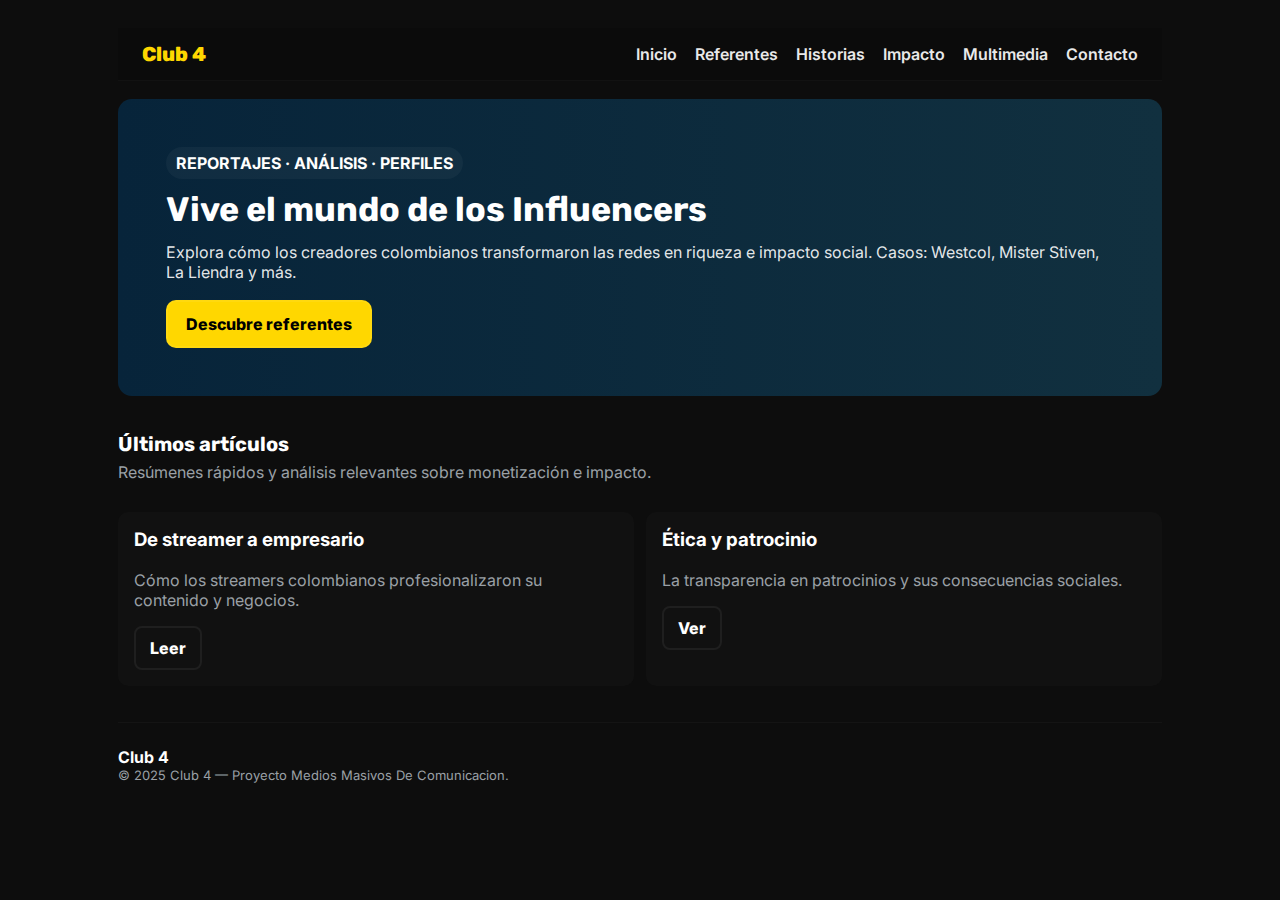
<file: index.html>
<!doctype html>
<html lang="es">
<head>
  <meta charset="utf-8" />
  <meta name="viewport" content="width=device-width,initial-scale=1" />
  <title>Inicio — Club 4</title>
  <link href="https://fonts.googleapis.com/css2?family=Inter:wght@300;400;600;800&family=Rubik:wght@500;700&display=swap" rel="stylesheet">
  <link rel="stylesheet" href="style.css">
</head>
<body>
  <div class="container">
    <header class="navbar">
      <div class="logo">Club 4</div>
      <nav>
        <ul class="nav-links">
          <li><a href="index.html">Inicio</a></li>
          <li><a href="referentes.html">Referentes</a></li>
          <li><a href="historias.html">Historias</a></li>
          <li><a href="impacto.html">Impacto</a></li>
          <li><a href="multimedia.html">Multimedia</a></li>
          <li><a href="contacto.html">Contacto</a></li>
        </ul>
      </nav>
    </header>

    <main>
      <section class="hero">
        <div class="text">
          <span style="display:inline-block;padding:6px 10px;border-radius:999px;background:rgba(255,255,255,0.04);font-weight:700;margin-bottom:10px">REPORTAJES · ANÁLISIS · PERFILES</span>
          <h1>Vive el mundo de los Influencers</h1>
          <p>Explora cómo los creadores colombianos transformaron las redes en riqueza e impacto social. Casos: Westcol, Mister Stiven, La Liendra y más.</p>
          <a class="btn" href="referentes.html">Descubre referentes</a>
        </div>
      </section>

      <section class="section">
        <div class="section-header">
          <div>
            <h2>Últimos artículos</h2>
            <p class="lead">Resúmenes rápidos y análisis relevantes sobre monetización e impacto.</p>
          </div>
        </div>
        <!-- ejemplo de artículos -->
        <div style="display:flex;gap:12px;flex-wrap:wrap;">
          <article style="background:#111;padding:16px;border-radius:10px;flex:1;min-width:260px">
            <h3 style="margin-top:0">De streamer a empresario</h3>
            <p style="color:var(--muted)">Cómo los streamers colombianos profesionalizaron su contenido y negocios.</p>
            <a class="btn" href="historias.html">Leer</a>
          </article>

          <article style="background:#111;padding:16px;border-radius:10px;flex:1;min-width:260px">
            <h3 style="margin-top:0">Ética y patrocinio</h3>
            <p style="color:var(--muted)">La transparencia en patrocinios y sus consecuencias sociales.</p>
            <a class="btn" href="impacto.html">Ver</a>
          </article>
        </div>
      </section>

    </main>

    <footer>
      <div class="footer-grid">
        <div>
          <div style="font-weight:700">Club 4</div>
          <div class="small">© 2025 Club 4 — Proyecto Medios Masivos De Comunicacion.
      </div>
    </footer>
  </div>
</body>
</html>
</file>
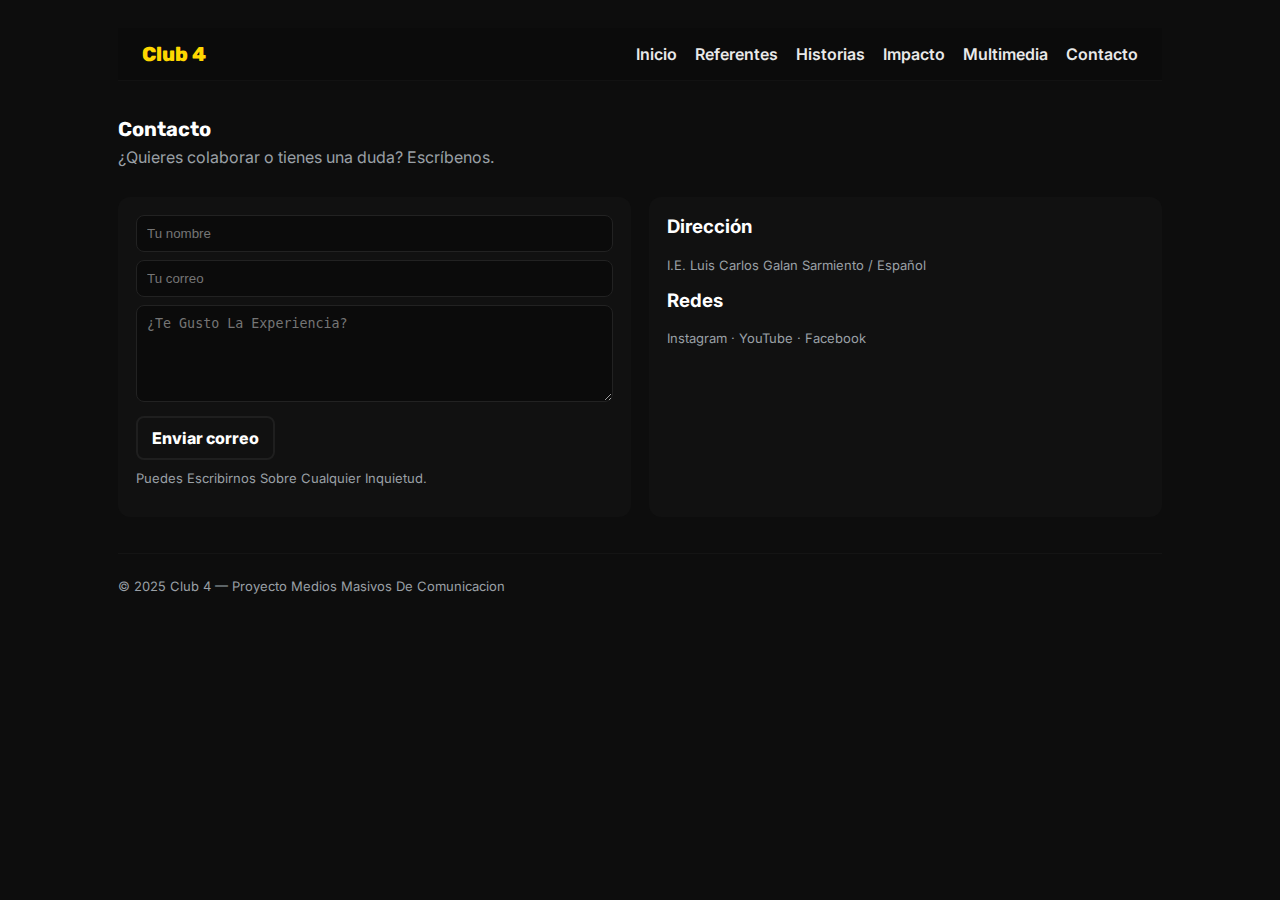
<file: contacto.html>
<!doctype html>
<html lang="es">
<head>
  <meta charset="utf-8" />
  <meta name="viewport" content="width=device-width,initial-scale=1" />
  <title>Contacto — Club 4</title>
  <link href="https://fonts.googleapis.com/css2?family=Inter:wght@300;400;600;800&family=Rubik:wght@500;700&display=swap" rel="stylesheet">
  <link rel="stylesheet" href="style.css">
</head>
<body>
  <div class="container">
    <header class="navbar">
      <div class="logo">Club 4</div>
      <nav>
        <ul class="nav-links">
          <li><a href="index.html">Inicio</a></li>
          <li><a href="referentes.html">Referentes</a></li>
          <li><a href="historias.html">Historias</a></li>
          <li><a href="impacto.html">Impacto</a></li>
          <li><a href="multimedia.html">Multimedia</a></li>
          <li><a href="contacto.html">Contacto</a></li>
        </ul>
      </nav>
    </header>

    <main>
      <section class="section">
        <div class="section-header">
          <div>
            <h2>Contacto</h2>
            <p class="lead">¿Quieres colaborar o tienes una duda? Escríbenos.</p>
          </div>
        </div>

        <!-- Formulario simple: sin backend -->
        <div style="display:flex;gap:18px;flex-wrap:wrap;">
          <form style="flex:1;min-width:320px;background:#111;padding:18px;border-radius:12px">
            <input type="text" placeholder="Tu nombre" style="width:100%;padding:10px;margin-bottom:8px;border-radius:8px;border:1px solid #222;background:#0b0b0b;color:#fff">
            <input type="email" placeholder="Tu correo" style="width:100%;padding:10px;margin-bottom:8px;border-radius:8px;border:1px solid #222;background:#0b0b0b;color:#fff">
            <textarea placeholder="¿Te Gusto La Experiencia?" rows="5" style="width:100%;padding:10px;border-radius:8px;border:1px solid #222;background:#0b0b0b;color:#fff"></textarea>
            <div style="margin-top:10px">
              <!-- Botón que abre el correo (alternativa) -->
              <a class="btn" href="mailto:eduardojeremiasparramorales@gmail.com?subject=Contacto%20desde%20sitio">Enviar correo</a>
            </div>
            <p style="color:var(--muted);font-size:13px;margin-top:10px">Puedes Escribirnos Sobre Cualquier Inquietud.</p>
          </form>

          <div style="flex:1;min-width:260px;background:#111;padding:18px;border-radius:12px">
            <h3 style="margin-top:0">Dirección</h3>
            <div class="small">I.E. Luis Carlos Galan Sarmiento / Español</div>
            <h3 style="margin-top:16px">Redes</h3>
            <div class="small">Instagram · YouTube · Facebook</div>
          </div>
        </div>

      </section>
    </main>

    <footer>
      <div class="footer-grid">
        <div class="small">© 2025 Club 4 — Proyecto Medios Masivos De Comunicacion</div>
      </div>
    </footer>
  </div>
</body>
</html>
</file>
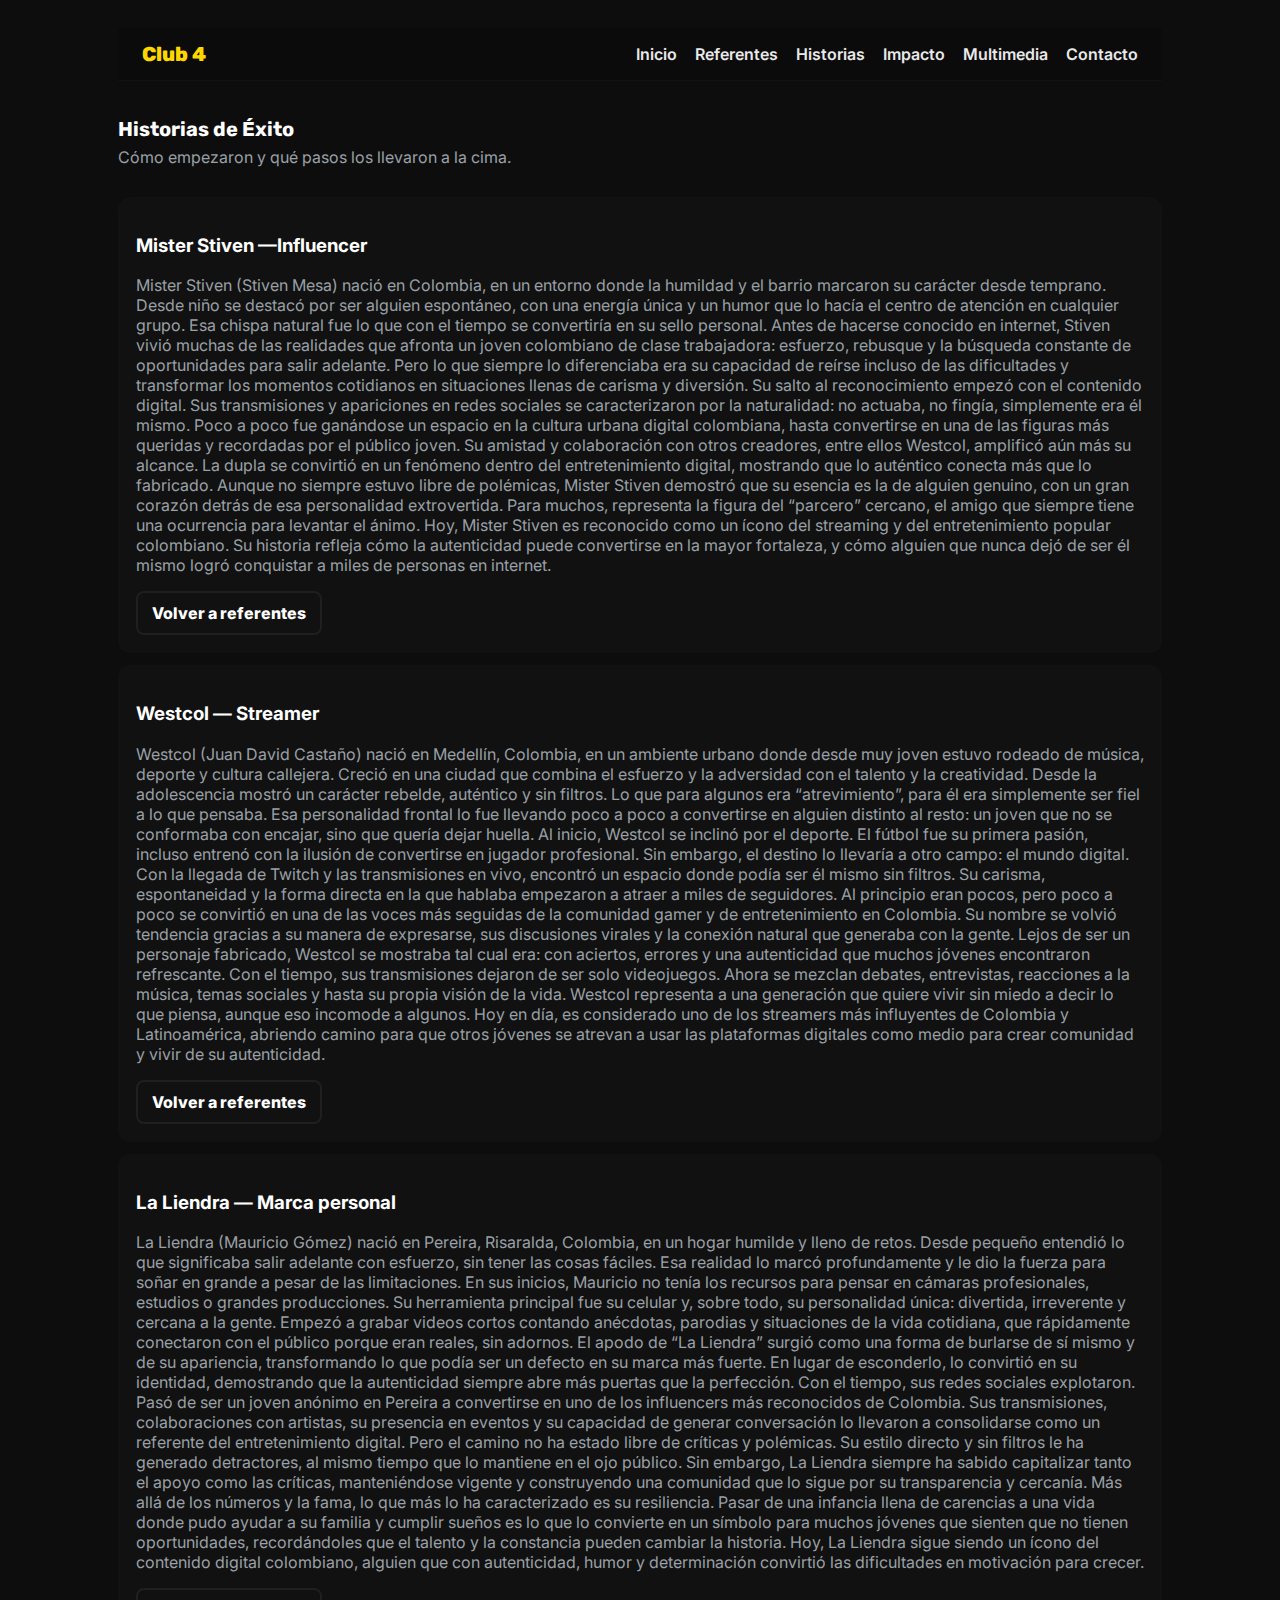
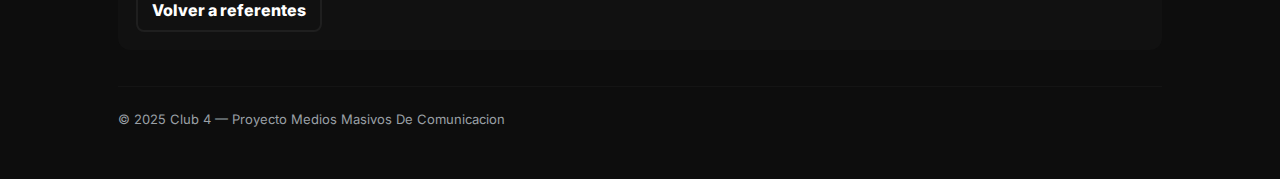
<file: historias.html>
<!doctype html>
<html lang="es">
<head>
  <meta charset="utf-8" />
  <meta name="viewport" content="width=device-width,initial-scale=1" />
  <title>Historias — Club 4</title>
  <link href="https://fonts.googleapis.com/css2?family=Inter:wght@300;400;600;800&family=Rubik:wght@500;700&display=swap" rel="stylesheet">
  <link rel="stylesheet" href="style.css">
</head>
<body>
  <div class="container">
    <header class="navbar">
      <div class="logo">Club 4</div>
      <nav>
        <ul class="nav-links">
          <li><a href="index.html">Inicio</a></li>
          <li><a href="referentes.html">Referentes</a></li>
          <li><a href="historias.html">Historias</a></li>
          <li><a href="impacto.html">Impacto</a></li>
          <li><a href="multimedia.html">Multimedia</a></li>
          <li><a href="contacto.html">Contacto</a></li>
        </ul>
      </nav>
    </header>

    <main>
      <section class="section">
        <div class="section-header">
          <div>
            <h2>Historias de Éxito</h2>
            <p class="lead">Cómo empezaron y qué pasos los llevaron a la cima.</p>
          </div>
        </div>

        <!-- Mister Stiven -->
        <article id="mister-stiven" style="background:#111;padding:18px;border-radius:12px;margin-bottom:12px">
          <h3>Mister Stiven —Influencer</h3>
          <p style="color:var(--muted)">Mister Stiven (Stiven Mesa) nació en Colombia, en un entorno donde la humildad y el barrio marcaron su carácter desde temprano. Desde niño se destacó por ser alguien espontáneo, con una energía única y un humor que lo hacía el centro de atención en cualquier grupo. Esa chispa natural fue lo que con el tiempo se convertiría en su sello personal.

Antes de hacerse conocido en internet, Stiven vivió muchas de las realidades que afronta un joven colombiano de clase trabajadora: esfuerzo, rebusque y la búsqueda constante de oportunidades para salir adelante. Pero lo que siempre lo diferenciaba era su capacidad de reírse incluso de las dificultades y transformar los momentos cotidianos en situaciones llenas de carisma y diversión.

Su salto al reconocimiento empezó con el contenido digital. Sus transmisiones y apariciones en redes sociales se caracterizaron por la naturalidad: no actuaba, no fingía, simplemente era él mismo. Poco a poco fue ganándose un espacio en la cultura urbana digital colombiana, hasta convertirse en una de las figuras más queridas y recordadas por el público joven.

Su amistad y colaboración con otros creadores, entre ellos Westcol, amplificó aún más su alcance. La dupla se convirtió en un fenómeno dentro del entretenimiento digital, mostrando que lo auténtico conecta más que lo fabricado.

Aunque no siempre estuvo libre de polémicas, Mister Stiven demostró que su esencia es la de alguien genuino, con un gran corazón detrás de esa personalidad extrovertida. Para muchos, representa la figura del “parcero” cercano, el amigo que siempre tiene una ocurrencia para levantar el ánimo.

Hoy, Mister Stiven es reconocido como un ícono del streaming y del entretenimiento popular colombiano. Su historia refleja cómo la autenticidad puede convertirse en la mayor fortaleza, y cómo alguien que nunca dejó de ser él mismo logró conquistar a miles de personas en internet.</p>
          <a class="btn" href="referentes.html">Volver a referentes</a>
        </article>

        <!-- Westcol -->
        <article id="westcol" style="background:#111;padding:18px;border-radius:12px;margin-bottom:12px">
          <h3>Westcol — Streamer</h3>
          <p style="color:var(--muted)">Westcol (Juan David Castaño) nació en Medellín, Colombia, en un ambiente urbano donde desde muy joven estuvo rodeado de música, deporte y cultura callejera. Creció en una ciudad que combina el esfuerzo y la adversidad con el talento y la creatividad.

Desde la adolescencia mostró un carácter rebelde, auténtico y sin filtros. Lo que para algunos era “atrevimiento”, para él era simplemente ser fiel a lo que pensaba. Esa personalidad frontal lo fue llevando poco a poco a convertirse en alguien distinto al resto: un joven que no se conformaba con encajar, sino que quería dejar huella.

Al inicio, Westcol se inclinó por el deporte. El fútbol fue su primera pasión, incluso entrenó con la ilusión de convertirse en jugador profesional. Sin embargo, el destino lo llevaría a otro campo: el mundo digital.

Con la llegada de Twitch y las transmisiones en vivo, encontró un espacio donde podía ser él mismo sin filtros. Su carisma, espontaneidad y la forma directa en la que hablaba empezaron a atraer a miles de seguidores. Al principio eran pocos, pero poco a poco se convirtió en una de las voces más seguidas de la comunidad gamer y de entretenimiento en Colombia.

Su nombre se volvió tendencia gracias a su manera de expresarse, sus discusiones virales y la conexión natural que generaba con la gente. Lejos de ser un personaje fabricado, Westcol se mostraba tal cual era: con aciertos, errores y una autenticidad que muchos jóvenes encontraron refrescante.

Con el tiempo, sus transmisiones dejaron de ser solo videojuegos. Ahora se mezclan debates, entrevistas, reacciones a la música, temas sociales y hasta su propia visión de la vida. Westcol representa a una generación que quiere vivir sin miedo a decir lo que piensa, aunque eso incomode a algunos.

Hoy en día, es considerado uno de los streamers más influyentes de Colombia y Latinoamérica, abriendo camino para que otros jóvenes se atrevan a usar las plataformas digitales como medio para crear comunidad y vivir de su autenticidad.</p>
          <a class="btn" href="referentes.html">Volver a referentes</a>
        </article>

        <!-- La Liendra -->
        <article id="la-liendra" style="background:#111;padding:18px;border-radius:12px;margin-bottom:12px">
          <h3>La Liendra — Marca personal</h3>
          <p style="color:var(--muted)">La Liendra (Mauricio Gómez) nació en Pereira, Risaralda, Colombia, en un hogar humilde y lleno de retos. Desde pequeño entendió lo que significaba salir adelante con esfuerzo, sin tener las cosas fáciles. Esa realidad lo marcó profundamente y le dio la fuerza para soñar en grande a pesar de las limitaciones.

En sus inicios, Mauricio no tenía los recursos para pensar en cámaras profesionales, estudios o grandes producciones. Su herramienta principal fue su celular y, sobre todo, su personalidad única: divertida, irreverente y cercana a la gente. Empezó a grabar videos cortos contando anécdotas, parodias y situaciones de la vida cotidiana, que rápidamente conectaron con el público porque eran reales, sin adornos.

El apodo de “La Liendra” surgió como una forma de burlarse de sí mismo y de su apariencia, transformando lo que podía ser un defecto en su marca más fuerte. En lugar de esconderlo, lo convirtió en su identidad, demostrando que la autenticidad siempre abre más puertas que la perfección.

Con el tiempo, sus redes sociales explotaron. Pasó de ser un joven anónimo en Pereira a convertirse en uno de los influencers más reconocidos de Colombia. Sus transmisiones, colaboraciones con artistas, su presencia en eventos y su capacidad de generar conversación lo llevaron a consolidarse como un referente del entretenimiento digital.

Pero el camino no ha estado libre de críticas y polémicas. Su estilo directo y sin filtros le ha generado detractores, al mismo tiempo que lo mantiene en el ojo público. Sin embargo, La Liendra siempre ha sabido capitalizar tanto el apoyo como las críticas, manteniéndose vigente y construyendo una comunidad que lo sigue por su transparencia y cercanía.

Más allá de los números y la fama, lo que más lo ha caracterizado es su resiliencia. Pasar de una infancia llena de carencias a una vida donde pudo ayudar a su familia y cumplir sueños es lo que lo convierte en un símbolo para muchos jóvenes que sienten que no tienen oportunidades, recordándoles que el talento y la constancia pueden cambiar la historia.

Hoy, La Liendra sigue siendo un ícono del contenido digital colombiano, alguien que con autenticidad, humor y determinación convirtió las dificultades en motivación para crecer.</p>
          <a class="btn" href="referentes.html">Volver a referentes</a>
        </article>
      </section>
    </main>

    <footer>
      <div class="footer-grid">
        <div class="small">© 2025 Club 4 — Proyecto Medios Masivos De Comunicacion</div>
      </div>
    </footer>
  </div>
</body>
</html>
</file>
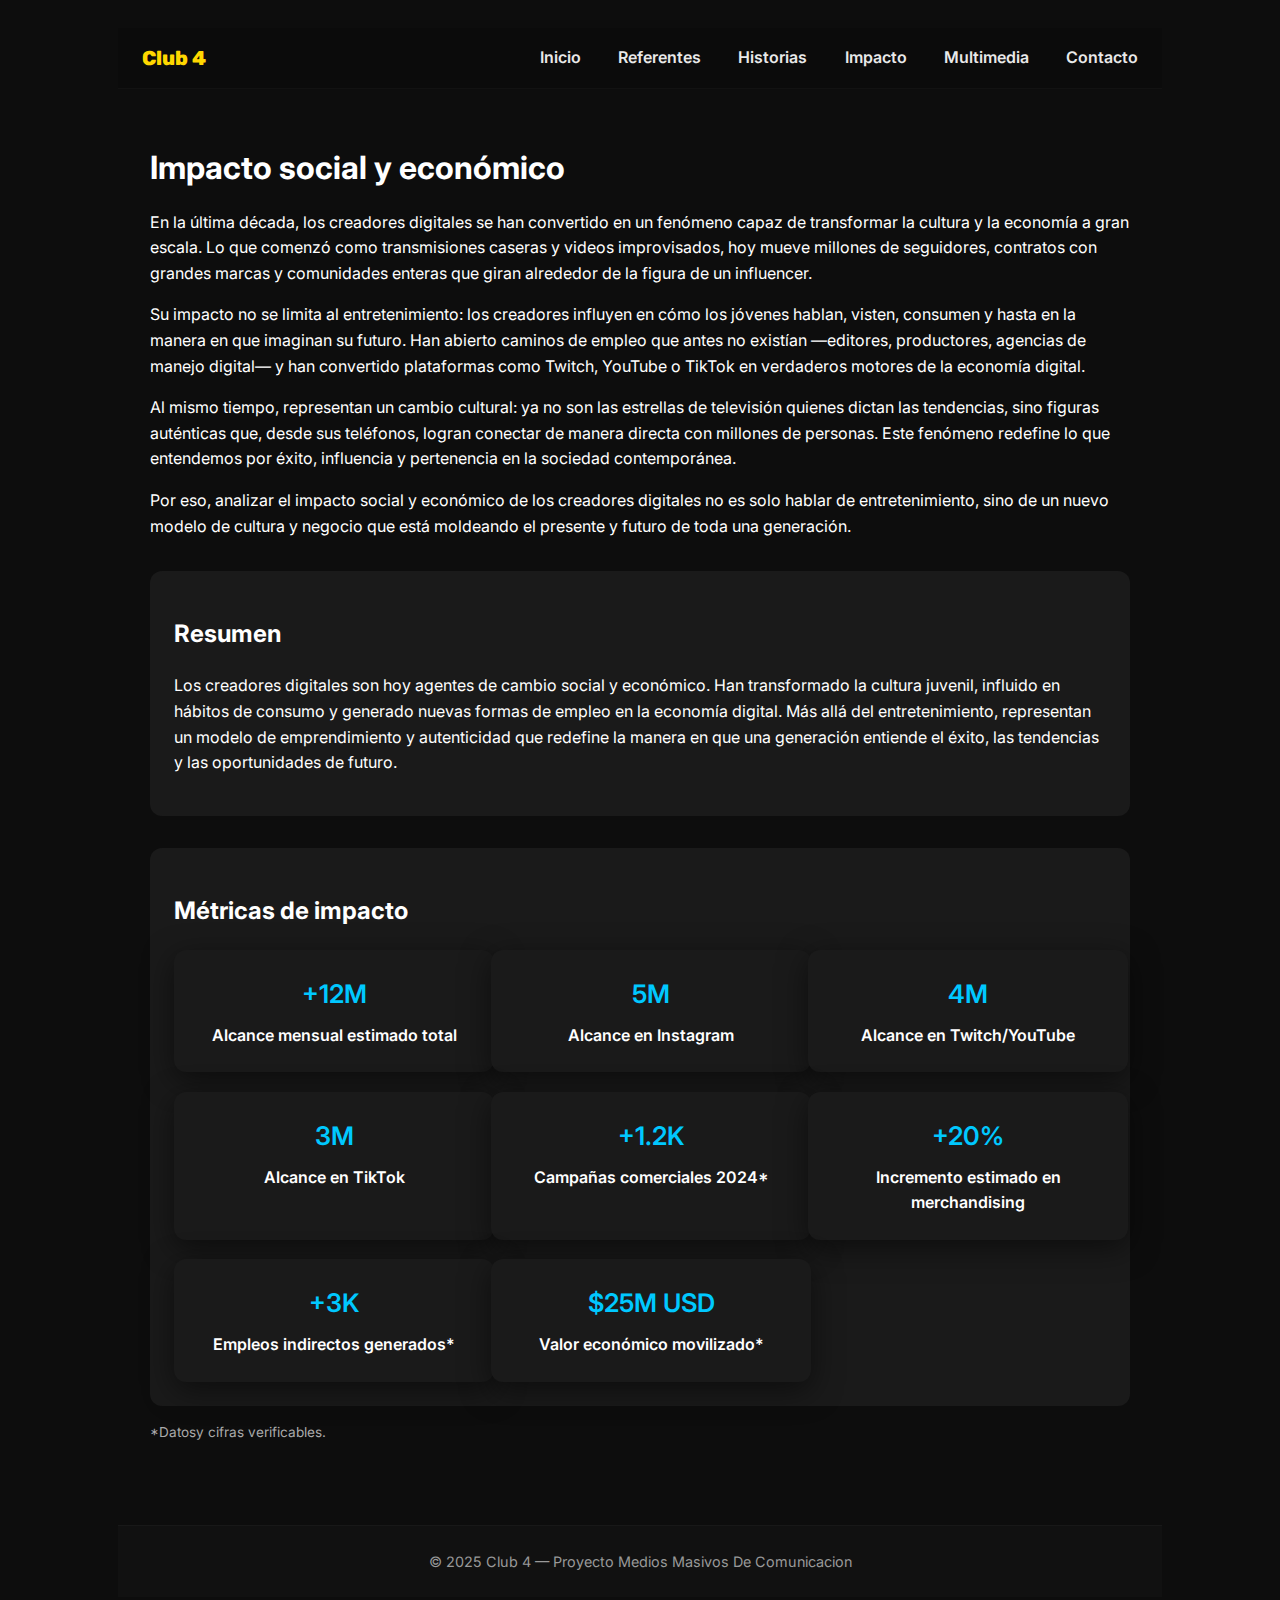
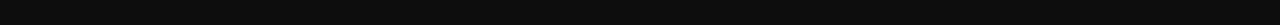
<file: impacto.html>
<!doctype html>
<html lang="es">
<head>
  <meta charset="utf-8" />
  <meta name="viewport" content="width=device-width,initial-scale=1" />
  <title>Club 4 — Impacto</title>

  <!-- Google Fonts -->
  <link href="https://fonts.googleapis.com/css2?family=Inter:wght@300;400;600;800&display=swap" rel="stylesheet">
  
  <style>
    body {
      font-family: 'Inter', sans-serif;
      background-color: #0d0d0d;
      color: #eaeaea;
      margin: 0;
      padding: 0;
      line-height: 1.6;
    }
    header {
      background: #111;
      padding: 1rem 2rem;
      display: flex;
      justify-content: space-between;
      align-items: center;
    }
    header nav a {
      color: #fff;
      text-decoration: none;
      margin-left: 1.2rem;
      font-weight: 500;
    }
    main {
      max-width: 1100px;
      margin: auto;
      padding: 2rem;
    }
    h1 {
      font-size: 2rem;
      margin-bottom: 1rem;
    }
    .resumen, .metricas {
      background: #1a1a1a;
      border-radius: 12px;
      padding: 1.5rem;
      margin-top: 2rem;
    }
    .metricas-grid {
      display: grid;
      grid-template-columns: repeat(auto-fit, minmax(250px, 1fr));
      gap: 1.2rem;
      margin-top: 1rem;
    }
    .card {
      background: #002b45;
      border-radius: 12px;
      padding: 1.5rem;
      text-align: center;
      font-weight: 600;
      color: #fff;
    }
    .card span {
      display: block;
      font-size: 1.6rem;
      margin-bottom: 0.5rem;
      color: #00c8ff;
    }
    footer {
      background: #111;
      text-align: center;
      padding: 1rem;
      font-size: 0.9rem;
      color: #999;
      margin-top: 3rem;
    }
  </style>
<head>
  <meta charset="utf-8" />
  <meta name="viewport" content="width=device-width,initial-scale=1" />
  <title>Inicio — Club 4</title>
  <link href="https://fonts.googleapis.com/css2?family=Inter:wght@300;400;600;800&family=Rubik:wght@500;700&display=swap" rel="stylesheet">
  <link rel="stylesheet" href="style.css">
</head>
<body>
  <div class="container">
    <header class="navbar">
      <div class="logo">Club 4</div>
      <nav>
        <ul class="nav-links">
          <li><a href="index.html">Inicio</a></li>
          <li><a href="referentes.html">Referentes</a></li>
          <li><a href="historias.html">Historias</a></li>
          <li><a href="impacto.html">Impacto</a></li>
          <li><a href="multimedia.html">Multimedia</a></li>
          <li><a href="contacto.html">Contacto</a></li>
        </ul>
      </nav>
  </header>

  <main>
    <h1>Impacto social y económico</h1>
    <p>
      En la última década, los creadores digitales se han convertido en un fenómeno capaz de transformar la cultura y la economía a gran escala. 
      Lo que comenzó como transmisiones caseras y videos improvisados, hoy mueve millones de seguidores, contratos con grandes marcas y comunidades enteras 
      que giran alrededor de la figura de un influencer.
    </p>
    <p>
      Su impacto no se limita al entretenimiento: los creadores influyen en cómo los jóvenes hablan, visten, consumen y hasta en la manera en que imaginan su futuro. 
      Han abierto caminos de empleo que antes no existían —editores, productores, agencias de manejo digital— y han convertido plataformas como Twitch, YouTube o TikTok 
      en verdaderos motores de la economía digital.
    </p>
    <p>
      Al mismo tiempo, representan un cambio cultural: ya no son las estrellas de televisión quienes dictan las tendencias, sino figuras auténticas que, desde sus teléfonos, 
      logran conectar de manera directa con millones de personas. Este fenómeno redefine lo que entendemos por éxito, influencia y pertenencia en la sociedad contemporánea.
    </p>
    <p>
      Por eso, analizar el impacto social y económico de los creadores digitales no es solo hablar de entretenimiento, 
      sino de un nuevo modelo de cultura y negocio que está moldeando el presente y futuro de toda una generación.
    </p>

    <section class="resumen">
      <h2>Resumen</h2>
      <p>
        Los creadores digitales son hoy agentes de cambio social y económico. 
        Han transformado la cultura juvenil, influido en hábitos de consumo y generado nuevas formas de empleo en la economía digital. 
        Más allá del entretenimiento, representan un modelo de emprendimiento y autenticidad que redefine la manera en que una generación 
        entiende el éxito, las tendencias y las oportunidades de futuro.
      </p>
    </section>

    <section class="metricas">
      <h2>Métricas de impacto</h2>
      <div class="metricas-grid">
        <div class="card">
          <span>+12M</span>
          Alcance mensual estimado total
        </div>
        <div class="card">
          <span>5M</span>
          Alcance en Instagram
        </div>
        <div class="card">
          <span>4M</span>
          Alcance en Twitch/YouTube
        </div>
        <div class="card">
          <span>3M</span>
          Alcance en TikTok
        </div>
        <div class="card">
          <span>+1.2K</span>
          Campañas comerciales 2024*
        </div>
        <div class="card">
          <span>+20%</span>
          Incremento estimado en merchandising
        </div>
        <div class="card">
          <span>+3K</span>
          Empleos indirectos generados*
        </div>
        <div class="card">
          <span>$25M USD</span>
          Valor económico movilizado*
        </div>
      </div>
    </section>

    <p style="margin-top:1rem; font-size:0.85rem; color:#aaa;">
      *Datosy cifras verificables.
    </p>
  </main>

  <footer>
    © 2025 Club 4 — Proyecto Medios Masivos De Comunicacion
  </footer>
</body>
</html>
</file>
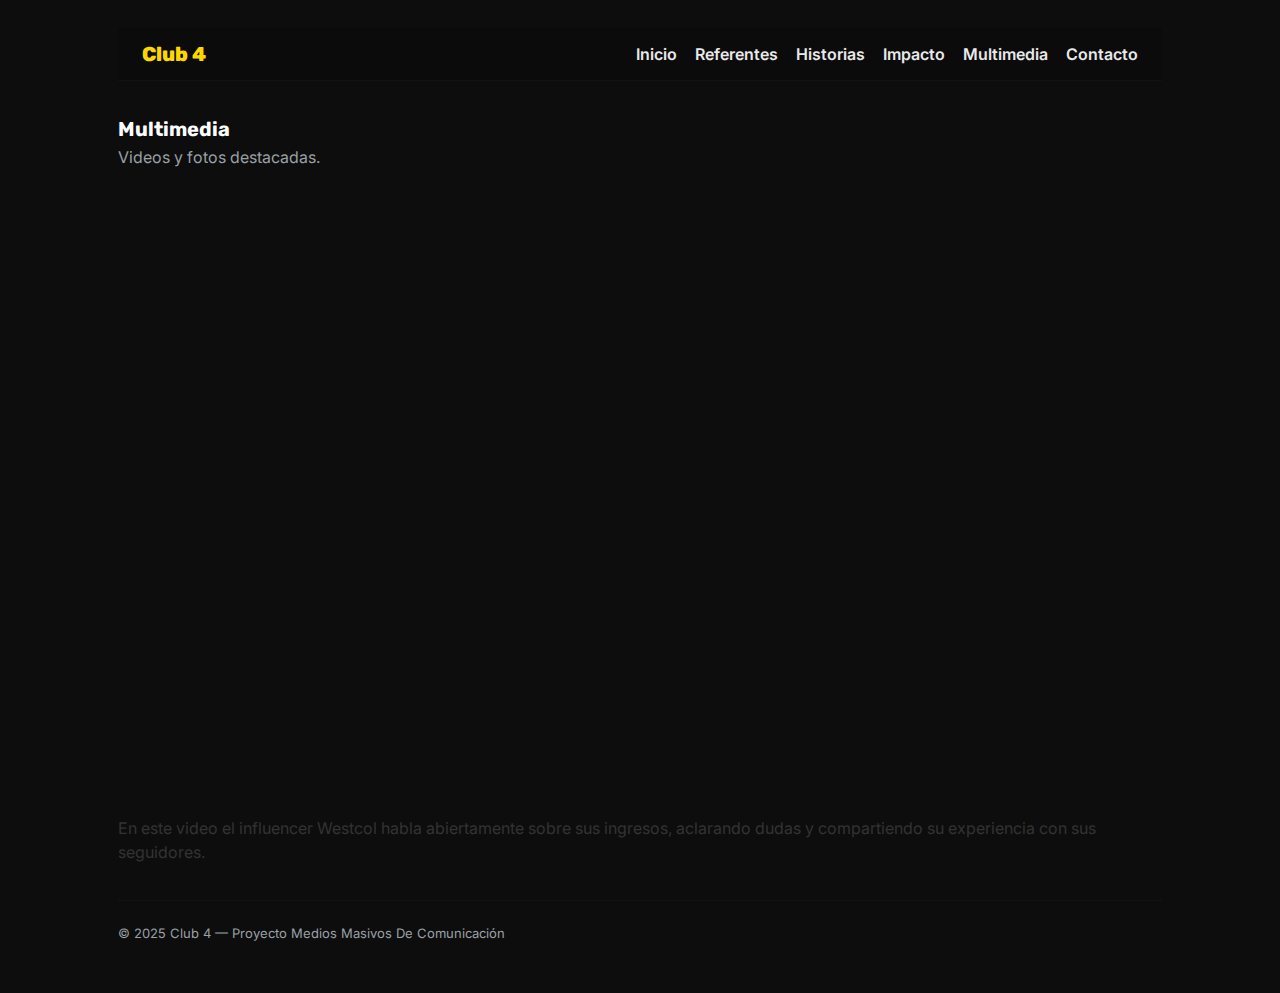
<file: multimedia.html>
<!doctype html>
<html lang="es">
<head>
  <meta charset="utf-8" />
  <meta name="viewport" content="width=device-width,initial-scale=1" />
  <title>Multimedia — Club 4</title>
  <link href="https://fonts.googleapis.com/css2?family=Inter:wght@300;400;600;800&family=Rubik:wght@500;700&display=swap" rel="stylesheet">
  <link rel="stylesheet" href="style.css">
  <style>
    /* Contenedor responsivo para el iframe */
    .video-container {
      position: relative;
      width: 100%;
      padding-bottom: 56.25%; /* Relación 16:9 */
      height: 0;
      overflow: hidden;
      margin-bottom: 12px;
    }

    .video-container iframe {
      position: absolute;
      top: 0;
      left: 0;
      width: 100%;
      height: 100%;
      border: 0;
    }

    .video-description {
      font-size: 1rem;
      color: #333;
      line-height: 1.5;
      margin-top: 8px;
    }
  </style>
</head>
<body>
  <div class="container">
    <header class="navbar">
      <div class="logo">Club 4</div>
      <nav>
        <ul class="nav-links">
          <li><a href="index.html">Inicio</a></li>
          <li><a href="referentes.html">Referentes</a></li>
          <li><a href="historias.html">Historias</a></li>
          <li><a href="impacto.html">Impacto</a></li>
          <li><a href="multimedia.html">Multimedia</a></li>
          <li><a href="contacto.html">Contacto</a></li>
        </ul>
      </nav>
    </header>

    <main>
      <section class="section">
        <div class="section-header">
          <div>
            <h2>Multimedia</h2>
            <p class="lead">Videos y fotos destacadas.</p>
          </div>
        </div>

        <div style="display:flex;flex-direction:column;gap:12px;min-width:320px;">
          <!-- Video incrustado -->
          <div class="video-container">
            <iframe 
              src="https://www.youtube.com/embed/rz_0Wu0Lz-E?si=K9Kwp2K8R4R1c-7P" 
              title="Video Club 4" 
              allow="accelerometer; autoplay; clipboard-write; encrypted-media; gyroscope; picture-in-picture; web-share" 
              allowfullscreen>
            </iframe>
          </div>
          <!-- Descripción del video -->
          <div class="video-description">
            En este video el influencer Westcol habla abiertamente sobre sus ingresos, aclarando dudas y compartiendo su experiencia con sus seguidores.
          </div>
        </div>
      </section>
    </main>

    <footer>
      <div class="footer-grid">
        <div class="small">© 2025 Club 4 — Proyecto Medios Masivos De Comunicación</div>
      </div>
    </footer>
  </div>
</body>
</html>
</file>
<file: style.css>
/* style.css - estilos globales para Influencers CO */
@import url('https://fonts.googleapis.com/css2?family=Inter:wght@300;400;600;800&family=Rubik:wght@500;700&display=swap');

:root{
  --bg-dark:#0D0D0D;
  --bg-soft:#0f1720;
  --card:#1a1a1a;
  --muted:#9aa0a6;
  --accent-gold:#FFD700;
  --accent-red:#D72638;
  --accent-blue:#007BFF;
  --max-w:1100px;
}

*{box-sizing:border-box}
html,body{height:100%;margin:0;font-family:Inter,system-ui,-apple-system,"Segoe UI",Roboto,Arial;color:#fff;background:var(--bg-dark);-webkit-font-smoothing:antialiased}
a{color:inherit;text-decoration:none}

/* Layout container */
.container{max-width:var(--max-w);margin:0 auto;padding:28px}

/* NAVBAR */
.navbar{display:flex;justify-content:space-between;align-items:center;padding:14px 24px;background:#0b0b0b;position:sticky;top:0;z-index:1000;border-bottom:1px solid rgba(255,255,255,0.03)}
.logo{font-family:Rubik, sans-serif;font-weight:800;color:var(--accent-gold);font-size:20px}
.nav-links{list-style:none;display:flex;gap:18px;align-items:center;margin:0;padding:0}
.nav-links a{color:#e9e9e9;font-weight:600}
.nav-links a:hover{color:var(--accent-gold)}
.cta{background:var(--accent-gold);color:#000;padding:8px 12px;border-radius:10px;font-weight:700}

/* HERO */
.hero{background:linear-gradient(90deg,#07243a 0%,#11303f 100%);border-radius:14px;padding:48px;display:flex;gap:24px;align-items:center;margin-top:18px}
.hero .text{flex:1}
.hero h1{font-family:Rubik, sans-serif;font-size:34px;margin:0 0 12px;color:#fff}
.hero p{color:rgba(255,255,255,0.9);margin:0 0 18px}
.hero .btn{background:var(--accent-gold);color:#000;padding:12px 18px;border-radius:10px;font-weight:800;display:inline-block}

/* SECCIONES */
.section{margin:36px 0;padding:0}
.section .section-header{display:flex;justify-content:space-between;align-items:end;margin-bottom:14px}
.section h2{font-family:Rubik, sans-serif;margin:0;font-size:20px;color:#fff}
.section p.lead{color:var(--muted);margin-top:6px}

/* CARDS GRID */
.cards{display:flex;gap:18px;flex-wrap:wrap;justify-content:center}
.card{background:var(--card);border-radius:12px;overflow:hidden;width:320px;box-shadow:0 8px 30px rgba(0,0,0,0.5);display:flex;flex-direction:column}
.card img{width:100%;height:320px;object-fit:cover;display:block}
.card .card-content{padding:18px}
.card h3{margin:0 0 6px;font-size:20px}
.card p{margin:0 0 12px;color:#d1d5db}
.followers{font-weight:800;margin-bottom:10px;color:#fff}

/* color stripes por influencer */
.card.stiven{border-top:5px solid var(--accent-red)}
.card.westcol{border-top:5px solid var(--accent-blue)}
.card.liendra{border-top:5px solid var(--accent-gold)}

.btn {display:inline-block;padding:10px 14px;border-radius:8px;font-weight:800;border:2px solid rgba(255,255,255,0.06)}
.card .btn{border:2px solid rgba(255,255,255,0.08); color: #fff}
.card .btn:hover{opacity:.95}

/* IMPACTO / KPI */
.kpi-row{display:flex;gap:12px;flex-wrap:wrap;margin-top:12px}
.kpi{background:#0b1220;padding:18px;border-radius:10px;flex:1;min-width:160px;text-align:center}
.kpi strong{display:block;font-size:22px;color:var(--accent-gold)}
.kpi small{display:block;color:var(--muted);margin-top:6px}

/* MULTIMEDIA */
.video-placeholder{background:#000;height:260px;border-radius:12px;display:flex;align-items:center;justify-content:center;color:#fff}
.latest-list{display:flex;flex-direction:column;gap:12px;margin-top:12px}
.post{display:flex;gap:12px;align-items:center;background:#111;padding:10px;border-radius:8px}
.post img{width:76px;height:76px;object-fit:cover;border-radius:6px}

/* FOOTER */
footer{margin-top:36px;padding:24px 0;border-top:1px solid rgba(255,255,255,0.03)}
.footer-grid{display:flex;justify-content:space-between;flex-wrap:wrap;gap:12px}
.small{color:var(--muted);font-size:13px}

/* Responsive */
@media (max-width:980px){
  .hero{flex-direction:column;padding:28px}
  .cards{justify-content:center}
  .kpi-row{flex-direction:column}
  .nav-links{display:flex;flex-wrap:wrap;gap:10px}
}
</file>
